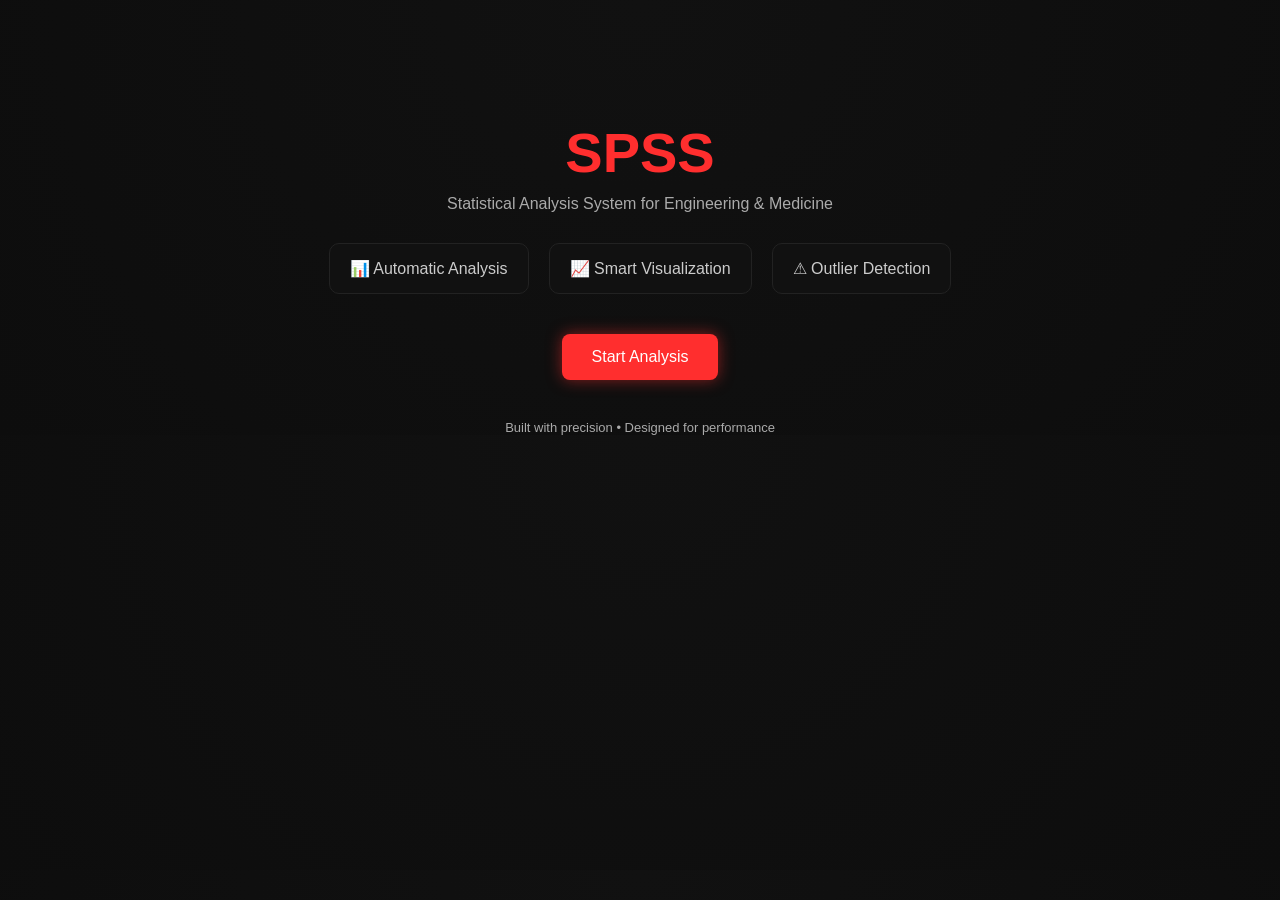
<file: index.html>
<!DOCTYPE html>
<html lang="en">
<head>
    <meta charset="UTF-8">
    <title>SPSS</title>
    <link rel="stylesheet" href="style.css">
</head>
<body>

<div class="center landing">

    <h1>SPSS</h1>

    <p class="subtitle">
        Statistical Analysis System for Engineering & Medicine
    </p>

    <!-- FEATURES -->
    <div class="features">
        <div class="feature">📊 Automatic Analysis</div>
        <div class="feature">📈 Smart Visualization</div>
        <div class="feature">⚠ Outlier Detection</div>
    </div>

    <!-- CTA -->
    <a href="app.html">
        <button class="start-btn">Start Analysis</button>
    </a>

    <!-- FOOTER -->
    <p class="footer">
        Built with precision • Designed for performance
    </p>

</div>

</body>
</html>
</file>
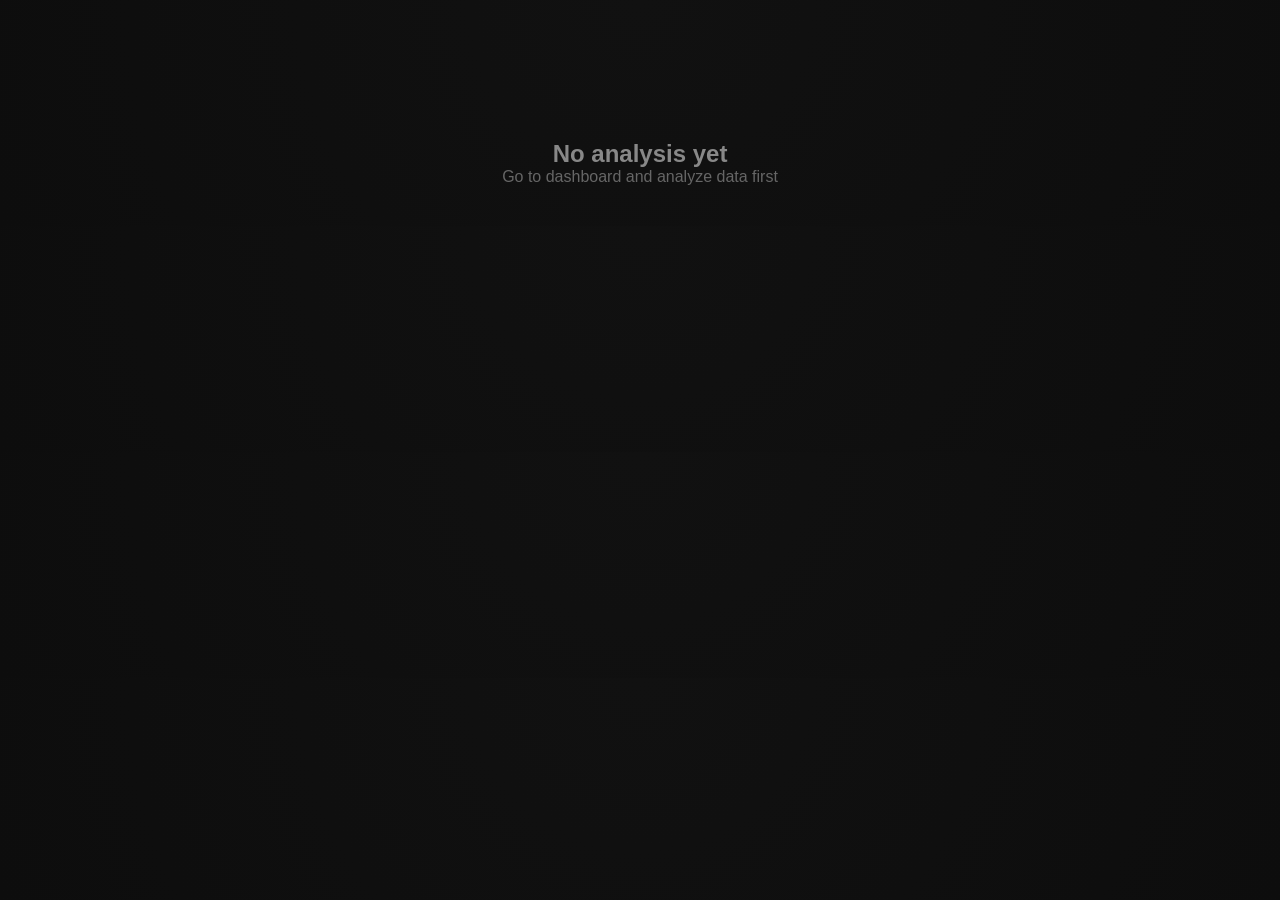
<file: report.html>
<!DOCTYPE html>
<html lang="en">
<head>
    <meta charset="UTF-8">
    <title>SPSS</title>
    <link rel="stylesheet" href="style.css">
</head>
<body>

<div class="report-container">

    <h1>Statistical Analysis Report</h1>

    <!-- ================= STATS ================= -->
    <div class="report-grid">
        <div class="report-card"><h4>Mean</h4><p id="rMean">--</p></div>
        <div class="report-card"><h4>Median</h4><p id="rMedian">--</p></div>
        <div class="report-card"><h4>Mode</h4><p id="rMode">--</p></div>
        <div class="report-card"><h4>Max</h4><p id="rMax">--</p></div>
        <div class="report-card"><h4>Min</h4><p id="rMin">--</p></div>
        <div class="report-card"><h4>Std Dev</h4><p id="rStd">--</p></div>
        <div class="report-card"><h4>Variance</h4><p id="rVariance">--</p></div>
        <div class="report-card"><h4>Count</h4><p id="rCount">--</p></div>
        <div class="report-card"><h4>Outliers</h4><p id="rOutliers">--</p></div>
    </div>

    <!-- ================= INSIGHT ================= -->
    <div class="report-insight">
        <h3>Insight</h3>
        <p id="rInsight">--</p>
    </div>

    <!-- ================= ACTIONS ================= -->
    <div class="report-actions">
        <button onclick="window.print()">Print Report</button>
        <a href="app.html"><button>Back</button></a>
    </div>

</div>

<script>
    window.onload = () => {
    localStorage.removeItem("reportData");
};
let data = localStorage.getItem("reportData");

if (data && data !== "undefined") {

    let stats = JSON.parse(data);

    document.getElementById("rMean").innerText = stats.mean.toFixed(2);
    document.getElementById("rMedian").innerText = stats.median.toFixed(2);
    document.getElementById("rMode").innerText = stats.mode;
    document.getElementById("rMax").innerText = stats.max;
    document.getElementById("rMin").innerText = stats.min;
    document.getElementById("rStd").innerText = stats.std.toFixed(2);
    document.getElementById("rVariance").innerText = stats.variance.toFixed(2);
    document.getElementById("rCount").innerText = stats.count;

    document.getElementById("rOutliers").innerText =
        stats.outliers && stats.outliers.length > 0
            ? stats.outliers.join(", ")
            : "None";

    let insight = "";

    if (stats.mean > 120) {
        insight = "Average values are high which may indicate risk.";
    } else if (stats.mean < 90) {
        insight = "Values are below normal range.";
    } else {
        insight = "Values are within normal range.";
    }

    if (stats.std > 20) {
        insight += " High variation detected.";
    }

    if (stats.outliers && stats.outliers.length > 0) {
        insight += " Outliers detected: " + stats.outliers.join(", ");
    } else {
        insight += " No significant outliers detected.";
    }

    document.getElementById("rInsight").innerText = insight;

} else {


    document.querySelector(".report-container").innerHTML = `
        <div style="text-align:center; margin-top:100px;">
            <h2 style="color:#888;">No analysis yet</h2>
            <p style="color:#666;">Go to dashboard and analyze data first</p>
        </div>
    `;
}
</script>

</body>
</html>
</file>
<file: style.css>
/* ==================== RESET ==================== */
* {
    margin: 0;
    padding: 0;
    box-sizing: border-box;
}

/* ==================== BODY ==================== */
body {
    font-family: "Segoe UI", Arial, sans-serif;
    background: radial-gradient(circle at top, #111, #0d0d0d);
    color: #f5f5f5;
}

/* ==================== LAYOUT ==================== */
.layout {
    display: flex;
    height: 100vh;
}

/* ==================== SIDEBAR ==================== */
.sidebar {
    width: 240px;
    background: #0a0a0a;
    padding: 30px 20px;
    border-right: 1px solid #222;
}

.sidebar h2 {
    color: #ff2e2e;
    text-align: center;
    margin-bottom: 40px;
    font-size: 28px;
}

.sidebar a {
    display: block;
    color: #bbb;
    text-decoration: none;
    padding: 14px;
    margin: 10px 0;
    border-radius: 8px;
    transition: 0.25s;
}

.sidebar a:hover {
    background: #ff2e2e;
    color: white;
    box-shadow: 0 0 15px rgba(255, 46, 46, 0.5);
    transform: translateX(6px);
}

/* ==================== MAIN GRID ==================== */
.main {
    flex: 1;
    padding: 30px;

    display: grid;
    grid-template-columns: 2fr 1fr;
    grid-template-rows: auto 1fr auto auto;
    gap: 20px;
}

/* ==================== HEADER ==================== */
.header {
    grid-column: span 2;
}

h1 {
    color: #ff2e2e;
    font-size: 32px;
}

h3 {
    color: #ff2e2e;
    margin-bottom: 10px;
}

/* ==================== CARD ==================== */
.card {
    background: linear-gradient(145deg, #111, #0a0a0a);
    border: 1px solid #222;
    border-radius: 14px;
    padding: 20px;
    box-shadow: 0 0 15px rgba(0,0,0,0.4);
    animation: fadeIn 0.5s ease;
}

/* ==================== INPUT ==================== */
.input-card {
    grid-column: 2;
    grid-row: 2;
}

.input-group {
    margin-bottom: 15px;
}

.input-group label {
    display: block;
    color: #aaa;
    font-size: 13px;
    margin-bottom: 5px;
}

.input-actions {
    display: flex;
    gap: 10px;
}

/* ==================== STATS ==================== */
.stats-card {
    grid-column: 2;
    grid-row: 3;
}

.grid {
    display: grid;
    grid-template-columns: repeat(2, 1fr);
    gap: 15px;
}

/* ==================== STAT BOX ==================== */
.box {
    background: #0f0f0f;
    border: 1px solid #222;
    border-radius: 12px;
    padding: 15px;
    text-align: center;
    transition: 0.3s;
}

.box:hover {
    transform: translateY(-5px) scale(1.02);
    box-shadow: 0 0 20px rgba(255, 46, 46, 0.5);
}

.box h4 {
    color: #aaa;
    font-size: 13px;
}

.box p {
    font-size: 22px;
    font-weight: bold;
    color: #ff2e2e;
}

/* ==================== CHART ==================== */
canvas {
    grid-column: 1;
    grid-row: 2 / span 2;

    width: 100% !important;
    height: 100% !important;

    background: #111;
    border-radius: 12px;
    padding: 10px;
}

/* ==================== INSIGHT ==================== */
#interpretationBox {
    grid-column: span 2;
    grid-row: 4;
    border-left: 5px solid #ff2e2e;
}

/* ==================== INPUTS ==================== */
select,
input[type="file"] {
    background: #111;
    color: white;
    border: 1px solid #333;
    padding: 8px 10px;
    border-radius: 6px;
    margin-top: 8px;
}

/* ==================== BUTTON ==================== */
button {
    padding: 12px 18px;
    background: #ff2e2e;
    color: white;
    border: none;
    border-radius: 6px;
    cursor: pointer;
    font-size: 14px;
    box-shadow: 0 0 10px rgba(255, 46, 46, 0.4);
    transition: 0.2s;
}

button:hover {
    background: #cc0000;
    transform: scale(1.05);
}

/* ==================== MODAL ==================== */
.modal {
    display: none;
    position: fixed;
    inset: 0;
    background: rgba(0,0,0,0.75);
    z-index: 1000;
}

.modal-content {
    background: #1a1a1a;
    width: 75%;
    max-width: 850px;
    margin: 60px auto;
    padding: 25px;
    border-radius: 12px;
    max-height: 80vh;
    overflow-y: auto;
}

/* ==================== TABLE ==================== */
#manualTable {
    width: 100%;
    border-collapse: collapse;
    margin: 20px 0;
}

#manualTable th,
#manualTable td {
    padding: 12px;
    border: 1px solid #333;
    text-align: center;
}

#manualTable input {
    width: 100%;
    padding: 8px;
    background: #111;
    border: 1px solid #555;
    color: white;
    border-radius: 6px;
}

/* ==================== LOADING ==================== */
.loader {
    width: 40px;
    height: 40px;
    border: 4px solid #333;
    border-top: 4px solid #ff2e2e;
    border-radius: 50%;
    animation: spin 1s linear infinite;
    margin: auto;
}

/* ==================== ANIMATIONS ==================== */
@keyframes spin {
    to { transform: rotate(360deg); }
}

@keyframes fadeIn {
    from {
        opacity: 0;
        transform: translateY(10px);
    }
    to {
        opacity: 1;
        transform: translateY(0);
    }
}

/* ==================== REPORT ==================== */
.report-container {
    max-width: 900px;
    margin: auto;
    padding: 40px;
}

.report-header {
    text-align: center;
    margin-bottom: 30px;
}

.report-header h1 {
    color: #ff2e2e;
}

.report-sub {
    color: #aaa;
    font-size: 14px;
}

.report-grid {
    display: grid;
    grid-template-columns: repeat(auto-fit, minmax(160px, 1fr));
    gap: 15px;
}

.report-card {
    background: #111;
    border: 1px solid #333;
    padding: 20px;
    border-radius: 10px;
    text-align: center;
    transition: 0.3s;
}

.report-card:hover {
    transform: translateY(-5px);
    box-shadow: 0 0 15px rgba(255, 46, 46, 0.3);
}

.report-card h4 {
    color: #aaa;
}

.report-card p {
    color: #ff2e2e;
    font-size: 22px;
    font-weight: bold;
}

.report-insight {
    margin-top: 30px;
    padding: 20px;
    background: #111;
    border-left: 5px solid #ff2e2e;
    border-radius: 10px;
}

.report-footer {
    margin-top: 20px;
    text-align: right;
    color: #888;
}

.report-actions {
    margin-top: 30px;
    text-align: center;
}

/* HEADER SUBTITLE */
.sub {
    color: #aaa;
    font-size: 14px;
}

/* CHART CARD */
.chart-card {
    grid-column: 1;
    grid-row: 2 / span 2;
}

/* INSIGHT */
.insight-card {
    grid-column: span 2;
}

/* LOADING */
.loading {
    grid-column: span 2;
    text-align: center;
    display: none;
}

/* GLASS EFFECT 🔥 */
.card {
    backdrop-filter: blur(6px);
}

/* SMOOTH SCROLL */
html {
    scroll-behavior: smooth;
}

/* BUTTON PRESS EFFECT */
button:active {
    transform: scale(0.95);
}

/* INPUT HOVER */
select:hover,
input:hover {
    border-color: #ff2e2e;
}

/* LANDING PAGE */
.landing {
    text-align: center;
    margin-top: 120px;
}

/* TITLE */
.landing h1 {
    font-size: 56px;
    color: #ff2e2e;
    margin-bottom: 10px;
}

/* SUBTITLE */
.subtitle {
    color: #aaa;
    font-size: 16px;
    margin-bottom: 30px;
}

/* FEATURES */
.features {
    display: flex;
    justify-content: center;
    gap: 20px;
    margin-bottom: 40px;
}

.feature {
    background: #111;
    padding: 15px 20px;
    border-radius: 10px;
    border: 1px solid #222;
    color: #ccc;
    transition: 0.3s;
}

.feature:hover {
    transform: translateY(-5px);
    box-shadow: 0 0 15px rgba(255, 46, 46, 0.4);
    color: white;
}

/* BUTTON */
.start-btn {
    padding: 14px 30px;
    font-size: 16px;
    background: #ff2e2e;
    border-radius: 8px;
    box-shadow: 0 0 15px rgba(255, 46, 46, 0.5);
}

.start-btn:hover {
    transform: scale(1.05);
}

/* FOOTER */
.footer {
    margin-top: 40px;
    color: #aaa;
    font-size: 13px;
}

.file-upload {
    display: flex;
    align-items: center;
    gap: 10px;
}

/* نفس ستايل الزرار بالظبط */
/* نفس ستايل لكل الأزرار */
/* كل الأزرار نفس الستايل */
button,
.file-upload .custom-file-btn {
    padding: 12px 18px;
    background: #ff2e2e;
    color: white !important;
    border: none;
    border-radius: 6px;
    cursor: pointer;
    font-size: 14px;

    box-shadow: 0 0 10px rgba(255, 46, 46, 0.4);
    transition: 0.2s;
}

/* hover */
button:hover,
.custom-file-btn:hover {
    background: #cc0000;
    transform: scale(1.05);
}

/* click */
button:active,
.custom-file-btn:active {
    transform: scale(0.95);
}

.file-upload.active #fileName {
    color: #00cc66;
    font-weight: bold;
}

#fileName {
    color: #bbb; /* بدل الرمادي الضعيف */
    font-size: 13px;
    margin-left: 5px;
}
</file>
